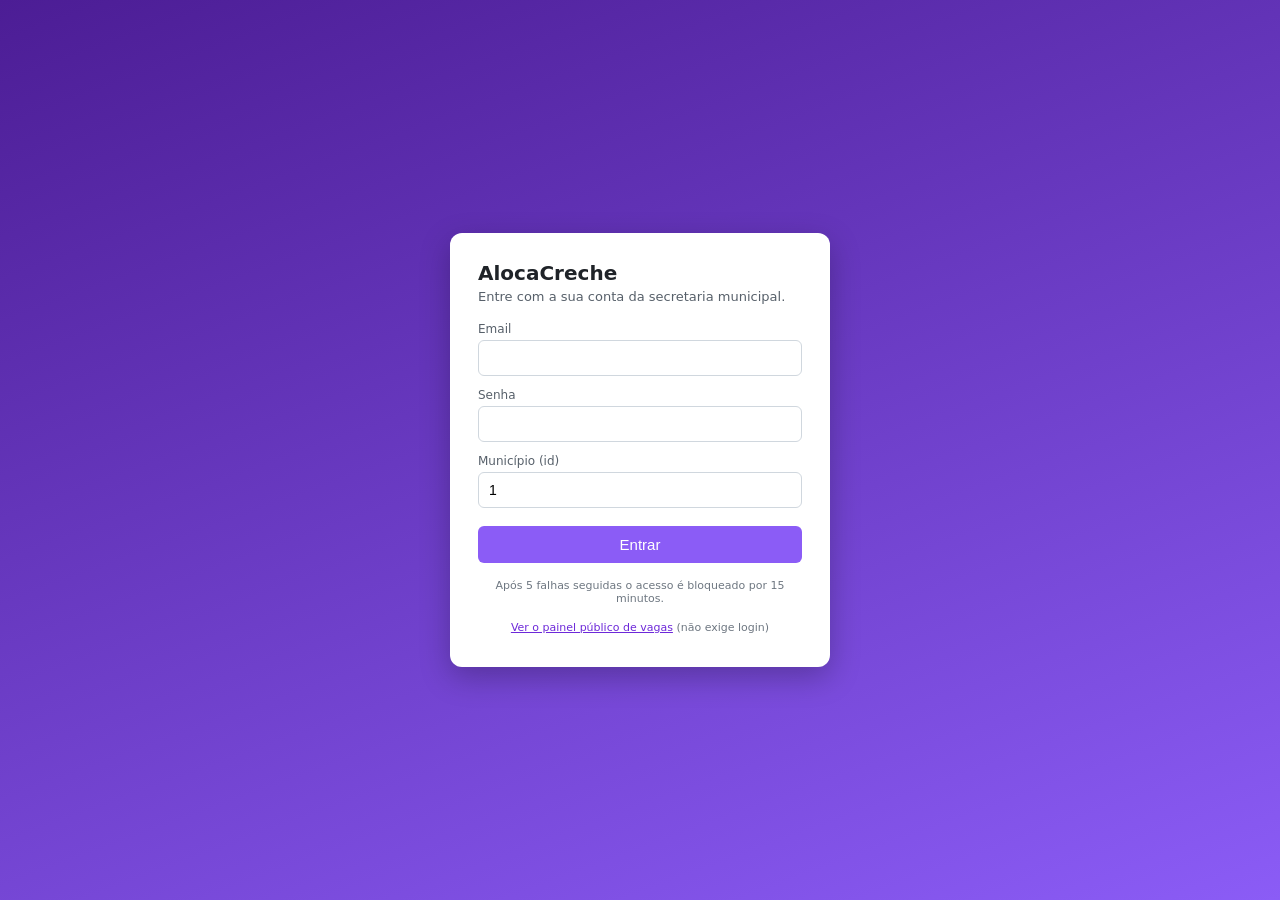
<file: alocacreche-gateway/src/main/resources/static/login.html>
<!DOCTYPE html>
<html lang="pt-BR">
<head>
<meta charset="utf-8">
<meta name="viewport" content="width=device-width, initial-scale=1">
<title>AlocaCreche - Entrar</title>
<style>
  :root { --borda: #d0d7de; --azul: #8B5CF6; --ok: #1a7f37; --erro: #cf222e; --aviso: #9a6700; }
  * { box-sizing: border-box; }
  body { font-family: system-ui, sans-serif; margin: 0; min-height: 100vh; display: grid; place-items: center;
         background: linear-gradient(160deg, #4c1d95, #8B5CF6); color: #1f2328; }
  .caixa { background: #fff; width: 100%; max-width: 380px; border-radius: 12px; padding: 28px 28px 22px; box-shadow: 0 10px 30px rgba(0,0,0,.25); }
  h1 { font-size: 20px; margin: 0 0 4px; }
  .sub { color: #57606a; font-size: 13px; margin: 0 0 18px; }
  label { display: block; font-size: 12px; margin: 12px 0 4px; color: #57606a; }
  input { width: 100%; padding: 9px 10px; border: 1px solid var(--borda); border-radius: 6px; font-size: 14px; }
  input:focus { outline: 2px solid #ddd6fe; border-color: var(--azul); }
  button { width: 100%; margin-top: 18px; padding: 10px; border: 0; border-radius: 6px; background: var(--azul); color: #fff; font-size: 15px; cursor: pointer; }
  button:disabled { opacity: .6; cursor: wait; }
  .msg { margin-top: 14px; padding: 9px 11px; border-radius: 6px; font-size: 13px; display: none; }
  .msg.erro { display: block; background: #ffebe9; color: var(--erro); }
  .msg.aviso { display: block; background: #fff8c5; color: var(--aviso); }
  .msg.ok { display: block; background: #dafbe1; color: var(--ok); }
  .rodape { margin-top: 16px; font-size: 11px; color: #6e7781; text-align: center; }
</style>
</head>
<body>
<form class="caixa" id="formulario" autocomplete="off">
  <h1>AlocaCreche</h1>
  <p class="sub">Entre com a sua conta da secretaria municipal.</p>

  <label for="email">Email</label>
  <input id="email" type="email" required autocomplete="off">

  <label for="senha">Senha</label>
  <input id="senha" type="password" required autocomplete="off">

  <label for="municipio">Município (id)</label>
  <input id="municipio" type="number" min="1" value="1" required>

  <button id="entrar" type="submit">Entrar</button>
  <div id="mensagem" class="msg" role="alert"></div>
  <p class="rodape">Após 5 falhas seguidas o acesso é bloqueado por 15 minutos.</p>
  <p class="rodape"><a href="/painel.html" style="color:#6d28d9">Ver o painel público de vagas</a> (não exige login)</p>
</form>

<script>
  var CHAVE_TOKEN = 'alocacreche.token';
  var CHAVE_MUNICIPIO = 'alocacreche.municipioId';
  var CHAVE_EXPIRA = 'alocacreche.expiraEm';

  function $(id) { return document.getElementById(id); }

  function mostrar(tipo, texto) {
    var caixa = $('mensagem');
    caixa.className = 'msg ' + tipo;
    caixa.textContent = texto;
  }

  function descreverBloqueio(resposta) {
    var segundos = Number(resposta.headers.get('Retry-After'));
    if (!segundos) { return 'Muitas tentativas de login. Tente novamente mais tarde.'; }
    var minutos = Math.ceil(segundos / 60);
    return 'Muitas tentativas de login. Tente novamente em cerca de ' + minutos + ' min.';
  }

  $('formulario').onsubmit = async function (evento) {
    evento.preventDefault();
    $('entrar').disabled = true;
    mostrar('aviso', 'Entrando...');
    try {
      var municipioId = Number($('municipio').value);
      var resposta = await fetch('/api/v1/auth/login', {
        method: 'POST',
        headers: { 'Content-Type': 'application/json' },
        body: JSON.stringify({ email: $('email').value, senha: $('senha').value, municipioId: municipioId })
      });
      if (resposta.ok) {
        var dados = await resposta.json();
        // Login novo começa limpo: as listas locais (crianças, turmas, matrículas) de uma execução anterior
        // não existem mais no banco. Só a troca de usuário na mesma execução as preserva.
        if (sessionStorage.getItem('alocacreche.manterListas') !== '1') {
          ['alocacreche.estado', 'alocacreche.log', 'alocacreche.roteiro'].forEach(function (k) { sessionStorage.removeItem(k); });
        }
        sessionStorage.removeItem('alocacreche.manterListas');
        sessionStorage.setItem(CHAVE_TOKEN, dados.token);
        sessionStorage.setItem(CHAVE_MUNICIPIO, String(municipioId));
        sessionStorage.setItem(CHAVE_EXPIRA, dados.expiraEm);
        $('senha').value = '';
        mostrar('ok', 'Login realizado. Redirecionando...');
        window.location.href = '/index.html';
        return;
      }
      if (resposta.status === 401) {
        mostrar('erro', 'Credenciais inválidas.');
      } else if (resposta.status === 429) {
        mostrar('aviso', descreverBloqueio(resposta));
      } else if (resposta.status === 400) {
        mostrar('erro', 'Preencha email, senha e município corretamente.');
      } else {
        mostrar('erro', 'Erro inesperado (HTTP ' + resposta.status + ').');
      }
    } catch (erro) {
      mostrar('erro', 'Não foi possível falar com o servidor. Os serviços estão no ar?');
    } finally {
      $('entrar').disabled = false;
    }
  };
</script>
</body>
</html>
</file>
